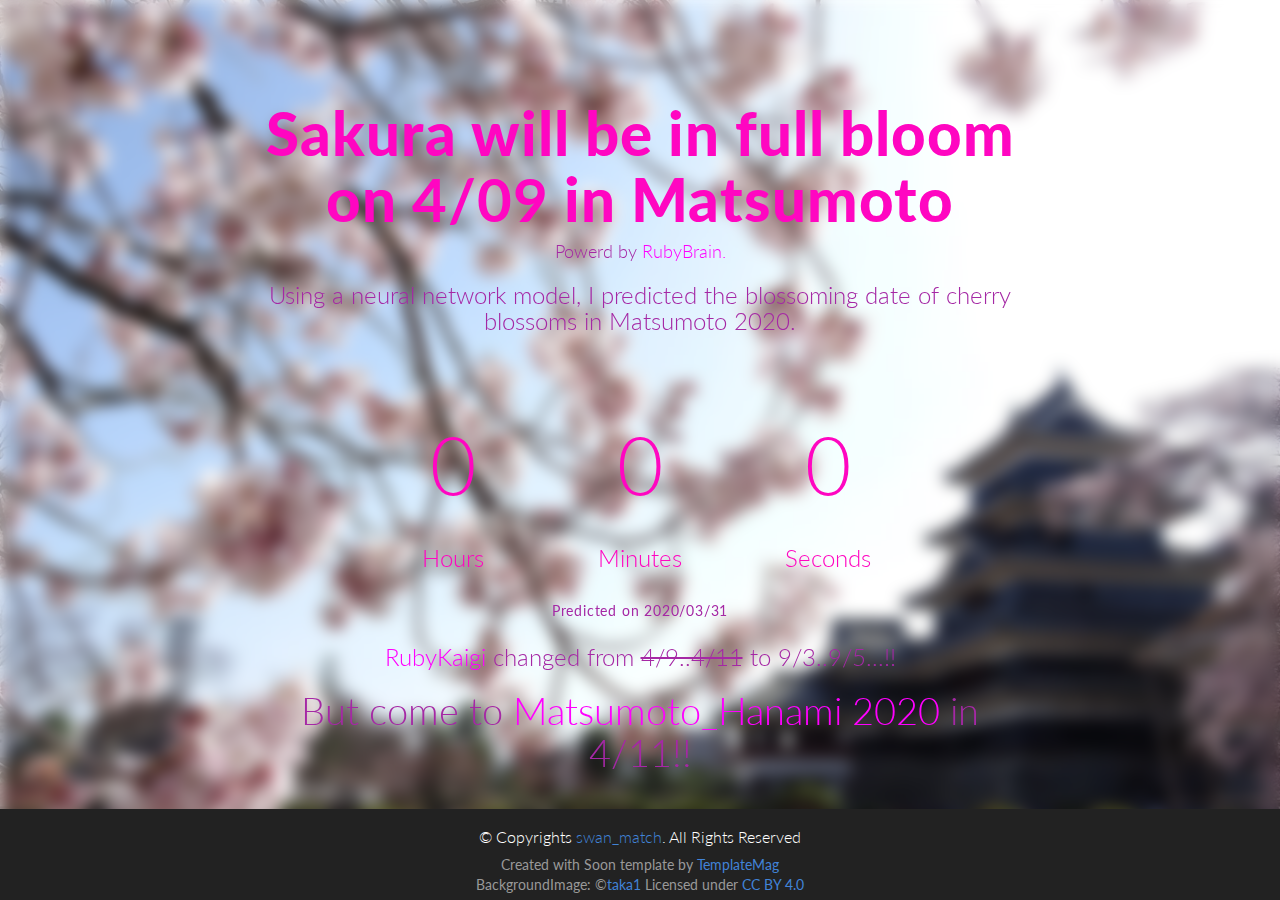
<file: index.html>
<!DOCTYPE html>
<html lang="en">
<head>
  <meta charset="utf-8">
  <title>SakuraBrain -Matsumoto-</title>
  <meta content="width=device-width, initial-scale=1.0" name="viewport">
  <meta content="" name="keywords">
  <meta content="Neural network predicts whether cherry blossoms will bloom or not in rubykaigi." name="description">
  <meta name="viewport" content="width=device-width,initial-scale=1.0,minimum-scale=1.0,maximum-scale=1.0,user-scalable=no">

  <!-- Favicons -->
  <link href="img/favicon.png" rel="icon">
  <link href="img/apple-touch-icon.png" rel="apple-touch-icon">

  <!-- Google Fonts -->
  <link href="https://fonts.googleapis.com/css?family=Lato:300,400,700,900" rel="stylesheet">

  <!-- Bootstrap CSS File -->
  <link href="lib/bootstrap/css/bootstrap.min.css" rel="stylesheet">

  <!-- Libraries CSS Files -->
  <link href="lib/ionicons/css/ionicons.min.css" rel="stylesheet">

  <!-- Main Stylesheet File -->
  <link href="css/style.css" rel="stylesheet">

  <!-- =======================================================
    Template Name: Soon
    Template URL: https://templatemag.com/soon-website-under-construction-template/
    Author: TemplateMag.com
    License: https://templatemag.com/license/
  ======================================================= -->
</head>

<body>

  <div id="h">
    <div class="container">
      <div class="row">
        <div class="col-md-8 col-md-offset-2">
          <h1>Sakura will be in full bloom on <strong>4/09</strong> in Matsumoto</h1>
          <h4>Powerd by <a href="https://github.com/elgoog/ruby_brain">RubyBrain.</a></h4>
          <h3>Using a neural network model, I predicted the blossoming date of cherry blossoms in Matsumoto 2020.</h3>
          <div class="countdown-header">
            <div class="countdown" data-date="2020/04/09"></div>
          </div>
          <h5>Predicted on 2020/03/31</h5>
          <h3><a href="https://rubykaigi.org/2020">RubyKaigi</a> changed from <strike>4/9..4/11</strike> to 9/3..9/5...!!</h3>
          <h2>But come to <a href="https://naruby.connpass.com/event/169495/">Matsumoto_Hanami 2020</a> in 4/11!!</h2>
        </div>
      </div>
      <!--/row-->
    </div>
    <!--/container-->
  </div>
  <!--/H-->

  <div id="copyrights">
    <div class="container">
      <p>&copy; Copyrights <a href="https://swanmatch.github.io/">swan_match</a>. All Rights Reserved</p>
      <div class="credits">
        <!--
          You are NOT allowed to delete the credit link to TemplateMag with free version.
          You can delete the credit link only if you bought the pro version.
          Buy the pro version with working PHP/AJAX contact form: https://templatemag.com/soon-website-under-construction-template/
          Licensing information: https://templatemag.com/license/
        -->
        Created with Soon template by <a href="https://templatemag.com/">TemplateMag</a><br>
        BackgroundImage: &copy<a href="https://ja.wikipedia.org/wiki/%E3%83%95%E3%82%A1%E3%82%A4%E3%83%AB:%E6%9D%BE%E6%9C%AC%E5%9F%8E%E6%A1%9C1.jpg">taka1</a> Licensed under <a href="https://creativecommons.org/licenses/by/4.0/">CC BY 4.0</a>
      </div>
    </div>
  </div>
  <!-- / copyrights -->

  <!-- JavaScript Libraries -->
  <script src="lib/jquery/jquery.min.js"></script>
  <script src="lib/bootstrap/js/bootstrap.min.js"></script>
  <script src="lib/php-mail-form/validate.js"></script>
  <script src="lib/countdown/jquery.plugin.min.js"></script>
  <script src="lib/countdown/jquery.countdown.min.js"></script>

  <!-- Template Main Javascript File -->
  <script src="js/main.js"></script>

</body>
</html>
</file>
<file: css/style.css>
/**
* Template Name: Soon
* Template URL: https://templatemag.com/soon-website-under-construction-template/
* Author: TemplateMag.com
* License: https://templatemag.com/license/
* Customized: swan_match
*/

/*	################################################################
	1. GENERAL STRUCTURES
################################################################# */

* {
  margin: 0;
  padding: 0px;
  font-family: 'Lato', sans-serif;
}

body {
  background-size: cover;
  background-image: url(../img/matz_sakura.jpg);
  /*
   * BackgroundImage: ©taka1 Licensed under CC BY 4.0
   * https://ja.wikipedia.org/wiki/%E3%83%95%E3%82%A1%E3%82%A4%E3%83%AB:%E6%9D%BE%E6%9C%AC%E5%9F%8E%E6%A1%9C1.jpg
   */
  background-repeat: no-repeat;
  background-attachment: fixed;
  min-height: 100%;

  position: relative;
  z-index: 0;
  padding-bottom; 100px:
  /* overflow: hidden; */

}
body:before {
  content: '';
  background: inherit;
  -webkit-filter: blur(8px);
  -moz-filter: blur(8px);
  -o-filter: blur(8px);
  -ms-filter: blur(8px);
  filter: blur(8px);
  position: fixed;
  top: -8px;
  left: -8px;
  right: -8px;
  bottom: -8px;
  z-index: -1;
}


h1, h2, h3, h4, h5, h6 {
  font-family: 'Lato', sans-serif;
  font-weight: 300;
}

p {
  padding: 0;
  margin-bottom: 12px;
  font-family: 'Lato', sans-serif;
  font-weight: 300;
  font-size: 16px;
  line-height: 26px;
  color: #666;
  margin-top: 10px;
}

html, body {
  height: 100%;
}

.alignleft {
  float: left;
}

.alignright {
  float: right;
}

.aligncenter {
  margin-left: auto;
  margin-right: auto;
  display: block;
  clear: both;
}

.centered {
  text-align: center
}

.mt {
  margin-top: 50px;
}

.mb {
  margin-bottom: 50px;
}

.mtb {
  margin-top: 50px;
  margin-bottom: 50px;
}

.mtb2 {
  margin-top: 100px;
  margin-bottom: 100px;
}

.ptb {
  padding-top: 80px;
  padding-bottom: 80px;
}

@media (max-width: 768px) {
  .ptb img {
    max-width: 100%;
  }
}

.clear {
  clear: both;
  display: block;
  font-size: 0;
  height: 0;
  line-height: 0;
  width: 100%;
}

::-moz-selection {
  color: #fff;
  text-shadow: none;
  background: #2B2E31;
}

::selection {
  color: #fff;
  text-shadow: none;
  background: #2B2E31;
}

*, *:after, *:before {
  -webkit-box-sizing: border-box;
  -moz-box-sizing: border-box;
  box-sizing: border-box;
  padding: 0;
  margin: 0;
}

a {
  padding: 0;
  margin: 0;
  text-decoration: none;
  -webkit-transition: background-color .4s linear, color .4s linear;
  -moz-transition: background-color .4s linear, color .4s linear;
  -o-transition: background-color .4s linear, color .4s linear;
  -ms-transition: background-color .4s linear, color .4s linear;
  transition: background-color .4s linear, color .4s linear;
  color: #ff00ff;
}

a:hover, a:focus {
  text-decoration: none;
  color: #696E74;
}

.nopadding {
  padding: 0px !important;
  margin: 0px;
}

/* FORM CONFIGURATION */

input {
  font-size: 16px;
  min-height: 40px;
  border-radius: 25px;
  line-height: 20px;
  padding: 11px 30px 12px;
  border: 1px solid #b9b9af;
  margin-bottom: 10px;
  margin-top: 20px;
  background-color: #fff;
  opacity: 0.9;
  -webkit-transition: background-color 0.2s;
  transition: background-color 0.2s;
}

.subscribe-input {
  float: left;
  width: 65%;
  text-align: left;
  margin-right: 2px;
}

@media screen and (max-width: 767px) {
  .subscribe-input {
    width: 100%;
  }
}

.subscribe-submit {
  right: 0;
}

/*Buttons Configuration */

.btn-conf {
  border-radius: 50px;
  margin-right: 15px;
  font-size: 11px;
  letter-spacing: 1px;
  text-transform: uppercase;
  padding: 13px 28px 12px 28px;
  margin-top: 20px;
}

.btn-blue {
  background: #4183D7;
  color: white
}

/* HEADER SECTION */

#h {
  color: rgb(165, 40, 165);
  padding-top: 80px;
  padding-bottom: 100px;
  text-align: center;
  min-height: 700px;
  width: 100%;
}
@media all and (max-width: 768px) {
  #h {
    padding-top: 0px;
    padding-bottom: 90px;
  }
}

#h h1 {
  color: rgb(255, 6, 193);
  font-weight: 900;
  font-size: 60px;
  letter-spacing: 1px;
}

#h h2 {
  font-size: 38px;
}

#h h5 {
  font-weight: 400;
  letter-spacing: 0.8px;
  margin-bottom: 25px;
}

/* COUNTDOWN CONFIGURATION */

.countdown-divider {
  padding: 144px 0px;
}

.countdown-divider img {
  max-width: 300px;
  display: inline-block;
  margin-bottom: 12px;
}

.countdown-header h1 {
  margin-bottom: 0px;
}

.countdown-header:before {
  opacity: 0.8 !important;
}

.countdown-header .uppercase {
  display: block;
  font-weight: 600;
  margin-bottom: 24px;
}

@media all and (max-width: 768px) {
  .countdown-header img {
    max-width: 150px;
  }
}

.countdown {
  text-align: center;
  margin-top: 72px;
}

.countdown-row {
  color: rgb(255, 6, 193);
  font-size: 80px;
  font-weight: 300;
}

.countdown-section {
  width: 25%;
  display: inline-block;
}

.countdown-amount {
  display: inline-block;
  margin-bottom: 20px;
}

.countdown-period {
  display: block;
  font-size: 24px;
}

@media all and (max-width: 767px) {
  .countdown {
    margin-top: 48px;
  }
  .countdown-row {
    font-size: 36px;
  }
  .countdown-period {
    font-size: 16px;
  }
}

/* Copyrights */

#copyrights {
  background: #222222;
  padding: 5px 0;
  text-align: center;
  position: fixed;
  bottom: 0;
  width: 100%;
}

#copyrights p {
  margin-bottom: 5px;
  color: #fff;
}

#copyrights a {
  color: #4183D7;
}

.credits {
  color: #999;
}
</file>
